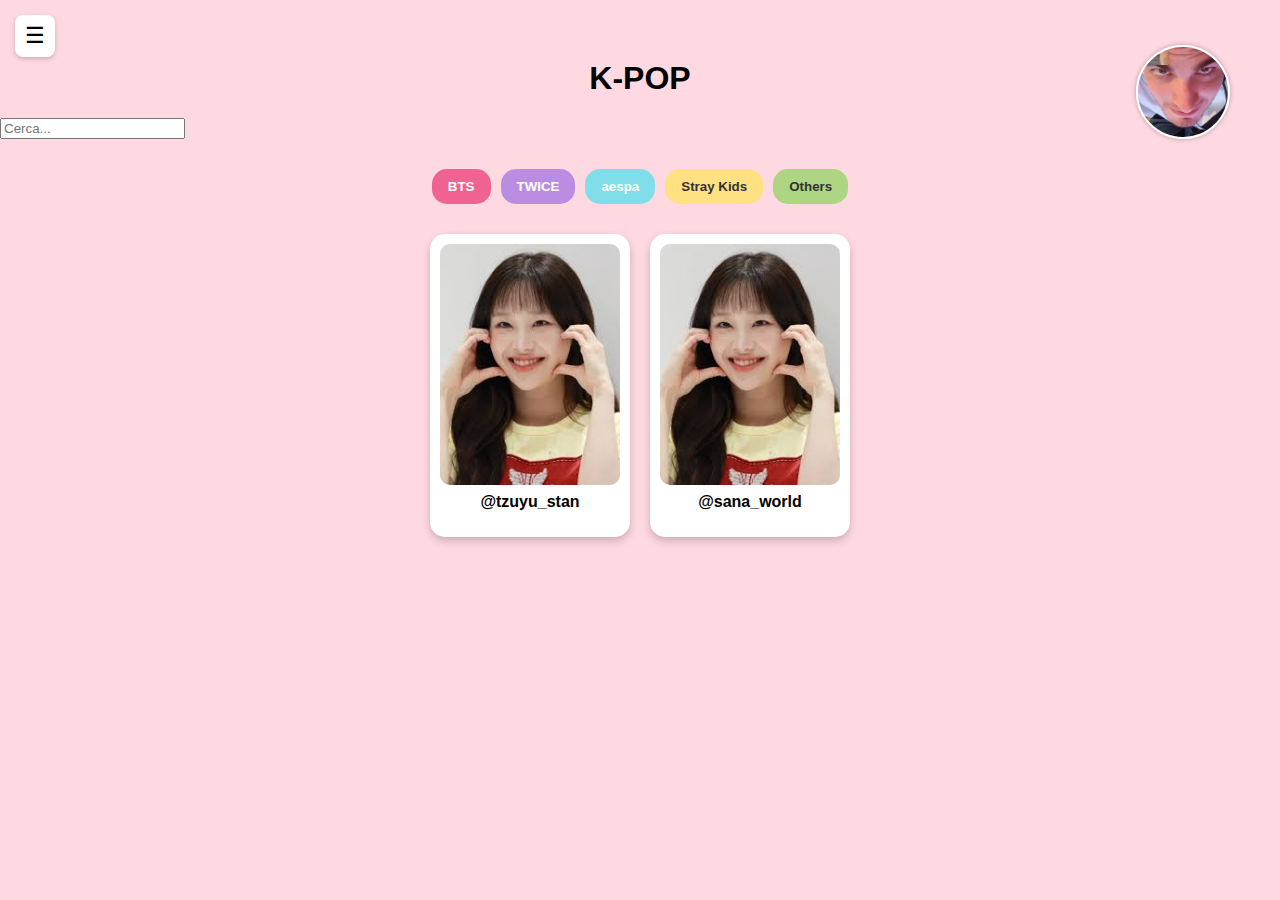
<file: index.html>
<!DOCTYPE html>
<html lang="ca">
<head>
  <meta charset="UTF-8" />
  <meta name="viewport" content="width=device-width, initial-scale=1.0" />
  <title>K-POP PC Market</title>
  <link rel="stylesheet" href="style.css" />
</head>
<body>

  <button class="menu-toggle">☰</button>
  <div class="side-menu" id="sideMenu">
    <a href="#">✅ Nova</a>
    <a href="#">📁 Intercanvi</a>
    <a href="#">📂 Per grup</a>
    <a href="#">🔍 Filtres</a>
  </div>

  <a href="perfil.html" class="perfil-icon" id="perfilBtn">
    <img src="pcxs/avatar.jpg" alt="Foto perfil" />
  </a>

  <h1>K-POP</h1>

  <div class="search-bar">
    <input type="text" placeholder="Cerca...">
  </div>

  <div class="categories">
    <div class="dropdown bts">
      <button>BTS</button>
      <div class="dropdown-content">
        <a href="#">RM</a><a href="#">Jin</a><a href="#">Suga</a>
        <a href="#">J-Hope</a><a href="#">Jimin</a><a href="#">V</a><a href="#">Jungkook</a>
      </div>
    </div>
    <div class="dropdown twice">
      <button>TWICE</button>
      <div class="dropdown-content">
        <a href="#">Nayeon</a><a href="#">Jeongyeon</a><a href="#">Momo</a><a href="#">Sana</a>
        <a href="#">Jihyo</a><a href="#">Mina</a><a href="#">Dahyun</a><a href="#">Chaeyoung</a><a href="#">Tzuyu</a>
      </div>
    </div>
    <div class="dropdown aespa">
      <button>aespa</button>
      <div class="dropdown-content">
        <a href="#">Karina</a><a href="#">Winter</a><a href="#">Giselle</a><a href="#">Ningning</a>
      </div>
    </div>
    <div class="dropdown skz">
      <button>Stray Kids</button>
      <div class="dropdown-content">
        <a href="#">Bang Chan</a><a href="#">Lee Know</a><a href="#">Changbin</a>
        <a href="#">Hyunjin</a><a href="#">Han</a><a href="#">Felix</a>
        <a href="#">Seungmin</a><a href="#">I.N</a>
      </div>
    </div>
    <div class="dropdown others">
      <button>Others</button>
      <div class="dropdown-content">
        <a href="#">IU</a><a href="#">NewJeans</a><a href="#">Seventeen</a>
      </div>
    </div>
  </div>

  <main class="grid">
    <div class="card">
      <img src="pcxs/images.jpg" alt="Tzuyu PC">
      <p>@tzuyu_stan</p>
    </div>
    <div class="card">
      <img src="pcxs/images.jpg" alt="Sana PC">
      <p>@sana_world</p>
    </div>
  </main>

  <script>
    const menuToggle = document.querySelector('.menu-toggle');
    const sideMenu = document.getElementById('sideMenu');
    menuToggle.addEventListener('click', () => {
      sideMenu.classList.toggle('active');
    });
  </script>
</body>
</html>
</file>
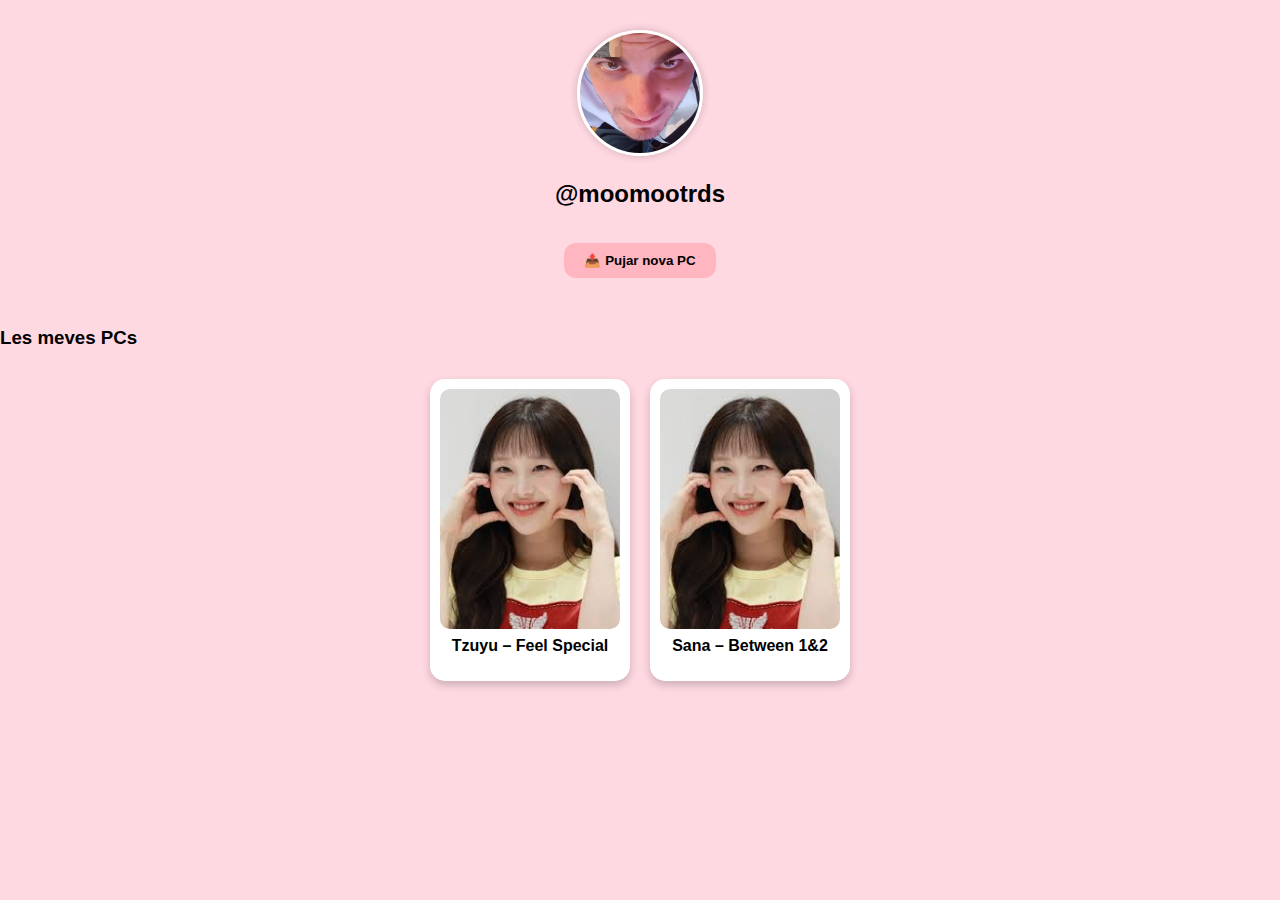
<file: perfil.html>
<!DOCTYPE html>
<html lang="ca">
<head>
  <meta charset="UTF-8" />
  <meta name="viewport" content="width=device-width, initial-scale=1.0" />
  <title>El meu perfil</title>
  <link rel="stylesheet" href="style.css" />
</head>
<body>

  <div class="perfil-container">
    <img src="pcxs/avatar.jpg" alt="Foto perfil" class="perfil-foto" />
    <h2 class="nom-usuari">@moomootrds</h2>
    <button class="pujar-btn">📤 Pujar nova PC</button>
  </div>

  <h3 class="titol-seccio">Les meves PCs</h3>
  <div class="grid">
    <div class="card">
      <img src="pcxs/images.jpg" alt="PC 1" />
      <p>Tzuyu – Feel Special</p>
    </div>
    <div class="card">
      <img src="pcxs/images.jpg" alt="PC 2" />
      <p>Sana – Between 1&2</p>
    </div>
  </div>

</body>
</html>
</file>
<file: style.css>
body {
  margin: 0;
  font-family: 'Segoe UI', sans-serif;
  background: #ffd9e2;
}

h1 {
  text-align: center;
  margin-top: 60px;
}

/* FOTO PERFIL PETITA */
.perfil-icon {
  position: absolute;
  top: 45px;
  right: 50px;
  width: 90px;
  height: 90px;
  border-radius: 50%;
  overflow: hidden;
  border: 2px solid white;
  box-shadow: 0 0 5px rgba(0,0,0,0.3);
  cursor: pointer;
}

.perfil-icon img {
  width: 100%;
  height: 100%;
  object-fit: cover;
}

/* CATEGORIES */
.categories {
  display: flex;
  justify-content: center;
  gap: 10px;
  flex-wrap: wrap;
  margin: 30px 0 20px;
}

.dropdown {
  position: relative;
  display: inline-block;
}

.dropdown button {
  padding: 10px 16px;
  border: none;
  border-radius: 15px;
  font-weight: bold;
  cursor: pointer;
  color: white;
  transition: background 0.3s;
}

.dropdown-content {
  display: none;
  position: absolute;
  top: 100%;
  left: 0;
  flex-direction: column;
  background-color: #fff;
  border-radius: 10px;
  box-shadow: 0 8px 16px rgba(0,0,0,0.2);
  min-width: 140px;
  animation: desplegar 0.3s ease;
  overflow: hidden;
  z-index: 10;
  transform-origin: top;
}

.dropdown:hover .dropdown-content {
  display: flex;
}

.dropdown-content a {
  padding: 10px;
  text-decoration: none;
  color: #333;
  transition: background 0.3s;
}

.dropdown-content a:hover {
  background-color: #eee;
}

/* COLORS PER GRUP */
.bts button { background-color: #f06292; }
.twice button { background-color: #ba8de2; }
.aespa button { background-color: #80deea; }
.skz button { background-color: #ffe082; color: #333; }
.others button { background-color: #aed581; color: #333; }

/* GALERIA */
.grid {
  display: flex;
  justify-content: center;
  flex-wrap: wrap;
  gap: 20px;
  margin: 30px auto;
}

.card {
  background: white;
  border-radius: 15px;
  padding: 10px;
  box-shadow: 0 4px 8px rgba(0,0,0,0.2);
  text-align: center;
  width: 180px;
  display: flex;
  flex-direction: column;
  align-items: center;
  transition: transform 0.2s ease;
}

.card:hover {
  transform: scale(1.05);
}

.card img {
  width: auto;
  max-width: 100%;
  height: auto;
  border-radius: 10px;
}

.card p {
  margin-top: 8px;
  font-weight: bold;
}

/* PERFIL */
.perfil-container {
  text-align: center;
  padding: 30px;
}

.perfil-foto {
  width: 120px;
  height: 120px;
  border-radius: 50%;
  object-fit: cover;
  border: 3px solid white;
  box-shadow: 0 0 8px rgba(0,0,0,0.2);
}

.pujar-btn,
.tornar-btn {
  margin-top: 15px;
  padding: 10px 20px;
  border: none;
  border-radius: 12px;
  font-weight: bold;
  cursor: pointer;
  background-color: #ffb6c1;
}

/* ANIMACIÓ PERSIANA */
@keyframes desplegar {
  from {
    opacity: 0;
    transform: scaleY(0);
  }
  to {
    opacity: 1;
    transform: scaleY(1);
  }
}

/* MENÚ HAMBURGUESA */
.menu-toggle {
  position: absolute;
  top: 15px;
  left: 15px;
  background: white;
  border: none;
  font-size: 22px;
  border-radius: 8px;
  padding: 8px 10px;
  box-shadow: 0 2px 5px rgba(0,0,0,0.2);
  cursor: pointer;
  z-index: 1000;
}

.side-menu {
  position: absolute;
  top: 60px;
  left: 10px;
  background: white;
  border-radius: 10px;
  box-shadow: 0 4px 10px rgba(0,0,0,0.3);
  padding: 12px 18px;
  display: none;
  flex-direction: column;
  gap: 12px;
  z-index: 999;
}

.side-menu a {
  text-decoration: none;
  font-weight: bold;
  color: black;
}

.side-menu.active {
  display: flex;
}

/* CERCADOR */
.search-container {
  display: flex;
  justify-content: center;
  margin-top: 20px;
}

.search-container input {
  padding: 10px 15px;
  border-radius: 20px;
  border: none;
  width: 60%;
  max-width: 300px;
  box-shadow: 0 2px 5px rgba(0,0,0,0.1);
  outline: none;
  font-size: 14px;
}

/* RESPONSIVE */
@media (max-width: 600px) {
  .perfil-icon {
    width: 32px;
    height: 32px;
  }

  h1 {
    margin-top: 70px;
  }

  .search-container input {
    width: 80%;
  }
}
</file>
